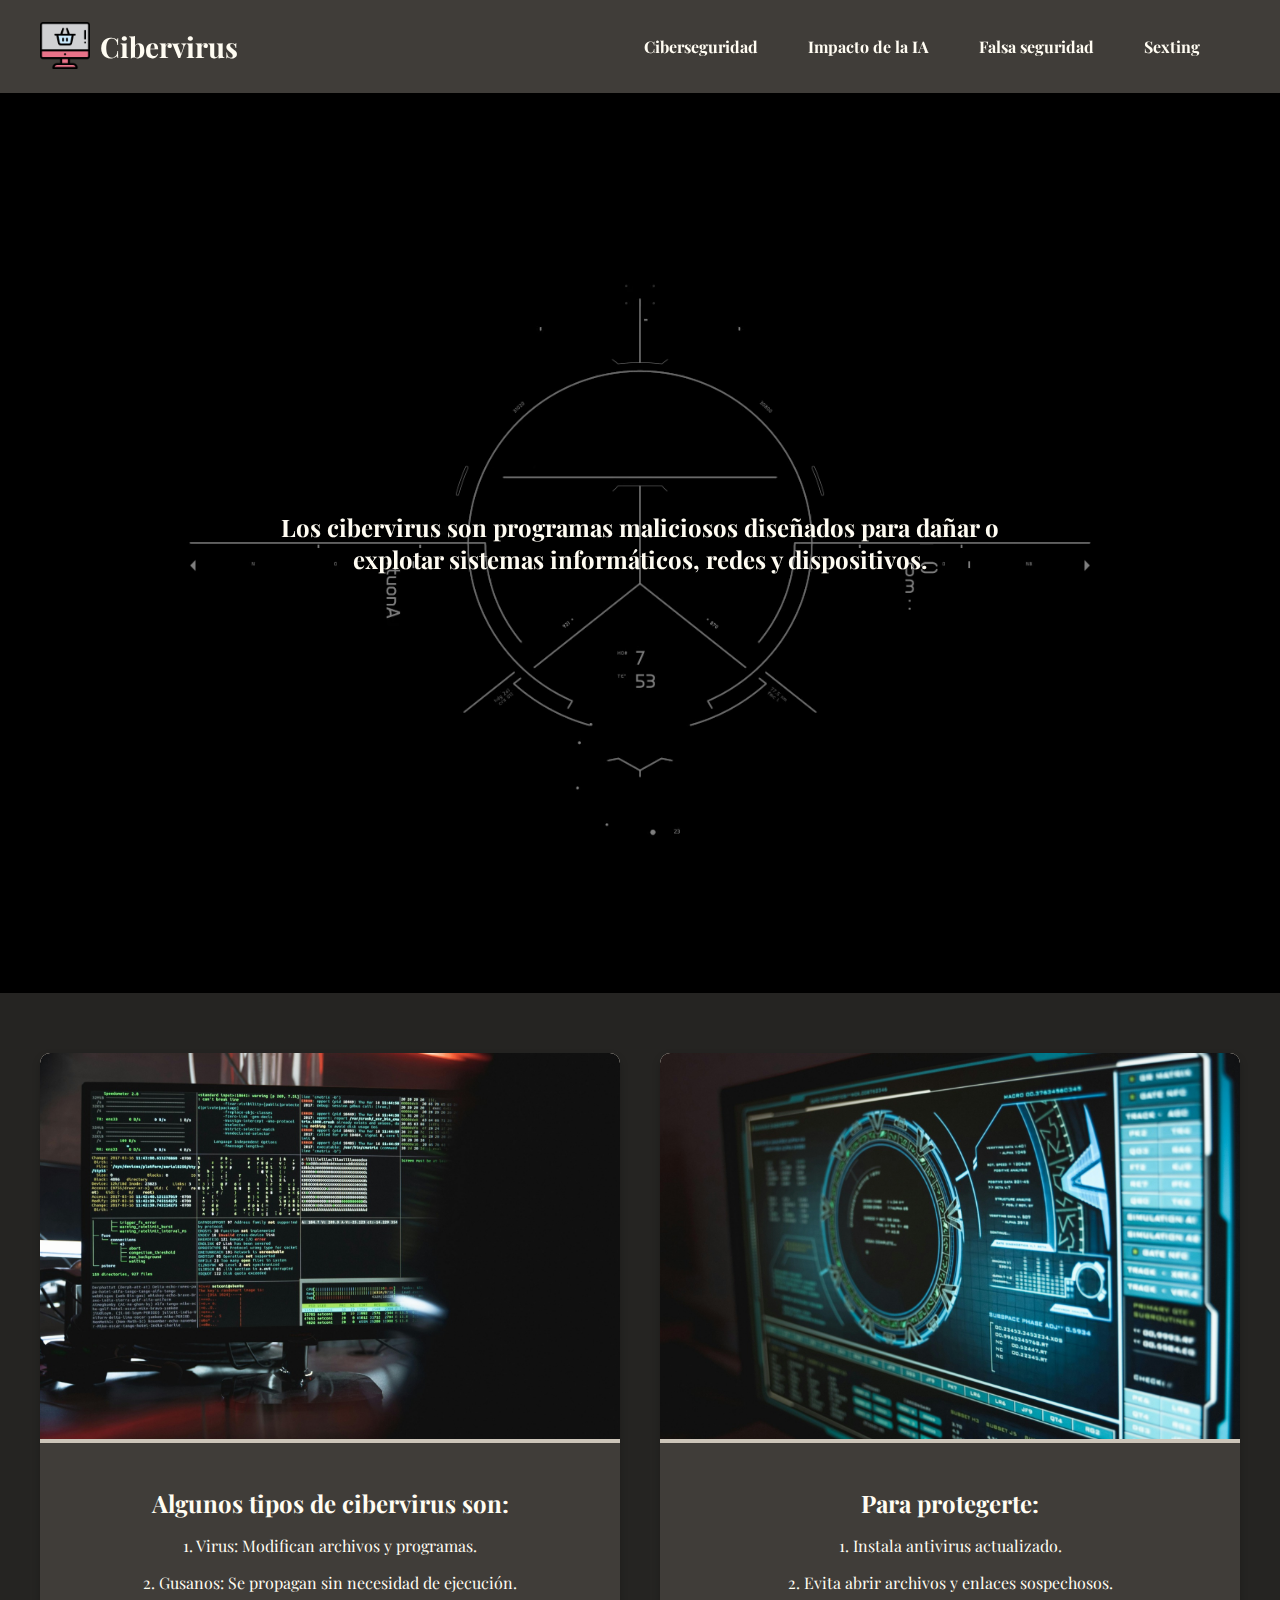
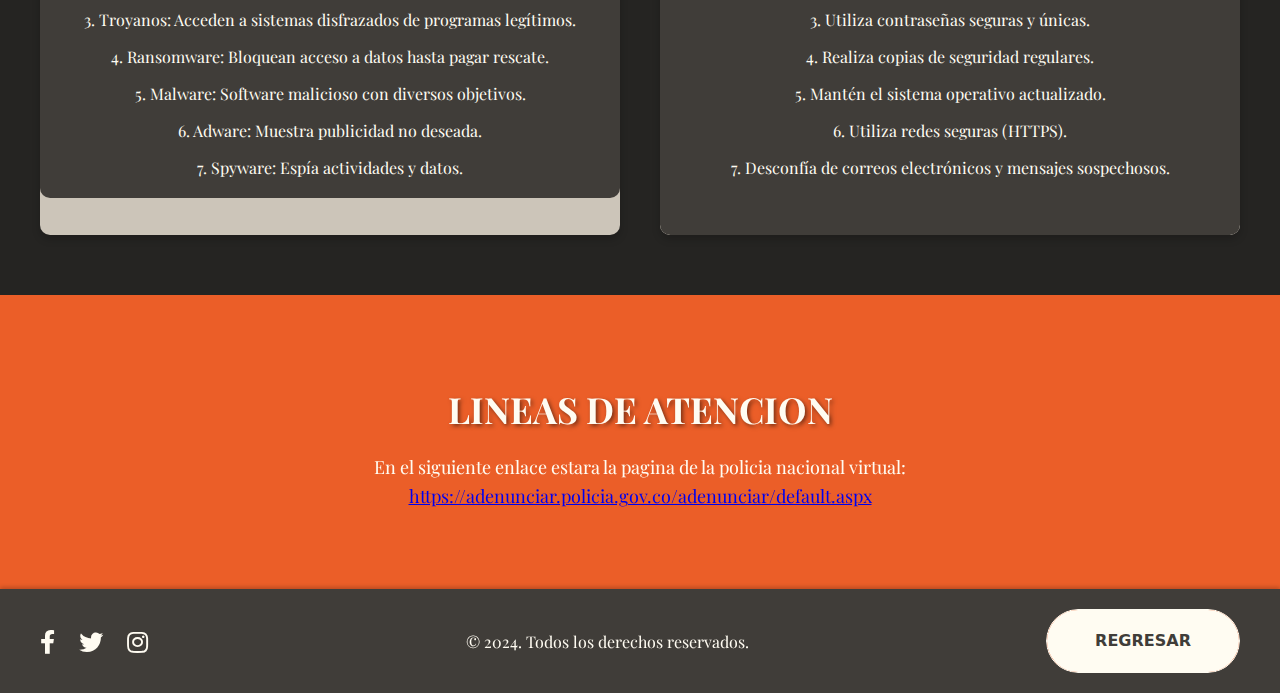
<file: foto4.html>
<!DOCTYPE html>
<html lang="en">
<head>
    <meta charset="UTF-8">
    <meta name="viewport" content="width=device-width, initial-scale=1.0">
    <title>Ciber-Pro</title>
    <link rel="stylesheet" href="https://cdnjs.cloudflare.com/ajax/libs/font-awesome/5.15.3/css/all.min.css">
    <link rel="stylesheet" href="foto4.css">
    <link href="https://fonts.googleapis.com/css2?family=Playfair+Display:wght@400;700&display=swap" rel="stylesheet">
    <link rel="icon" type="image/x-icon" href="logo.ico">
</head>
<body>
    <header>
        <nav>
          <div class="logo">
            <img src="logo.ico" alt="Logo">
            <h1>Cibervirus</h1>
          </div>
          <ul>
            <li><a href="foto1.html">Ciberseguridad</a></li>
            <li><a href="foto2.html">Impacto de la IA</a></li>
            <li><a href="foto3.html">Falsa seguridad</a></li>
            <li><a href="foto5.html">Sexting</a></li>
            <li>
          </ul>
          <div class="hamburger-menu">
            <span></span>
            <span></span>
            <span></span>
          </div>
        </nav>
      </header>
      <main>
        <section class="hero">
            <video autoplay loop muted playsinline>
                <source src="videofondo4.mp4" type="video/mp4">
            </video>
            <div class="hero-content">
                <h2>Los cibervirus son programas maliciosos diseñados para dañar o explotar sistemas informáticos, redes y dispositivos.</h2>
                <p></p>
            </div>
        </section>
        <section class="gallery">
            <div class="photo-container">
                <div class="photo-box">
                    <div class="photo">
                        <img src="virus.jpeg" alt="Foto 1">
                    </div>
                    <div class="description">
                        <h3>Algunos tipos de cibervirus son:</p></h3>

                            1. Virus: Modifican archivos y programas.</p>
                            2. Gusanos: Se propagan sin necesidad de ejecución.</p>
                            3. Troyanos: Acceden a sistemas disfrazados de programas legítimos.</p>
                            4. Ransomware: Bloquean acceso a datos hasta pagar rescate.</p>
                            5. Malware: Software malicioso con diversos objetivos.</p>
                            6. Adware: Muestra publicidad no deseada.</p>
                            7. Spyware: Espía actividades y datos. 
                    </div>
                </div>
                <div class="photo-box">
                    <div class="photo">
                        <img src="antivirus.jpeg" alt="Foto 2">
                    </div>
                    <div class="description">
                        <h3>Para protegerte:</p></h3>

                            1. Instala antivirus actualizado.</p>
                            2. Evita abrir archivos y enlaces sospechosos.</p>
                            3. Utiliza contraseñas seguras y únicas.</p>
                            4. Realiza copias de seguridad regulares.</p>
                            5. Mantén el sistema operativo actualizado.</p>
                            6. Utiliza redes seguras (HTTPS).</p>
                            7. Desconfía de correos electrónicos y mensajes sospechosos.</p></p><br>
                </div>
            </div>
        </section>

        <section class="about">
            <div class="about-content">
                <h2> LINEAS DE ATENCION</h2>
                <p>En el siguiente enlace estara la pagina de la policia nacional virtual: 
                    <a target="_blank" href="https://adenunciar.policia.gov.co/adenunciar/default.aspx">https://adenunciar.policia.gov.co/adenunciar/default.aspx</a></p>
          </div>
        </section>
    </main>

    <footer>
        <div class="footer-content">
            <div class="social-icons">
                <a href="https://m.facebook.com/ICBFColombia/"><i class="fab fa-facebook-f"></i></a>
                <a href="https://x.com/proteccionponal?lang=es"><i class="fab fa-twitter"></i></a>
                <a href="https://www.instagram.com/fiscaliacol/?hl=es"><i class="fab fa-instagram"></i></a>
            </div>
            <p>&copy; 2024. Todos los derechos reservados.</p>
            <a href="index.html">
                <button class="btn-53">
                    <div class="original">REGRESAR</div>
                    <div class="letters">
                        <span>R</span>
                        <span>E</span>
                        <span>G</span>
                        <span>R</span>
                        <span>E</span>
                        <span>S</span>
                        <span>A</span>
                        <span>R</span>
                    </div>
                </button>
            </a>
        </div>
    </footer>
    <div id="bottom"></div>
</body>
</html>
</file>
<file: foto4.css>
/* Paleta de colores */
:root {
    --primary-color: #403D39;
    --secondary-color: #CCC5B9;
    --accent-color: #EB5E28;
    --text-color: #FFFCF2;
    --bg-color: #252422;
  }
  
  /* Fuentes */
  @import url('https://fonts.googleapis.com/css2?family=Playfair+Display:wght@400;700&display=swap');
  
  body {
    font-family: 'Playfair Display', serif;
    background-color: var(--bg-color);
    color: var(--text-color);
    margin: 0;
    padding: 0;
    overflow-x: hidden;
  }
  
  /* Encabezado */
  header {
    background-color: var(--primary-color);
    color: var(--text-color);
    padding: 20px;
    position: sticky;
    top: 0;
    z-index: 100;
    box-shadow: 0 2px 4px rgba(0, 0, 0, 0.2);
  }
  
  /* Navegación */
  nav {
    display: flex;
    justify-content: space-between;
    align-items: center;
    max-width: 1200px;
    margin: 0 auto;
  }
  
  .logo {
    display: flex;
    align-items: center;
  }
  
  .logo img {
    height: 50px;
    margin-right: 10px;
  }
  
  .logo h1 {
    font-size: 28px;
    margin: 0;
    animation: fadeInUp 0.5s ease;
  }
  
  nav ul {
    list-style: none;
    display: flex;
    align-items: center;
  }
  
  nav ul li {
    margin-left: 30px;
    position: relative;
  }
  
  nav ul li a {
    color: var(--text-color);
    text-decoration: none;
    position: relative;
    padding: 5px 10px;
    transition: color 0.3s ease;
    font-weight: 700;
  }
  
  nav ul li a::before {
    content: "";
    position: absolute;
    bottom: 0;
    left: 0;
    width: 100%;
    height: 2px;
    background-color: var(--accent-color);
    transform: scaleX(0);
    transform-origin: left;
    transition: transform 0.3s ease;
  }
  
  nav ul li a:hover::before {
    transform: scaleX(1);
  }
  
  .search-icon {
    font-size: 20px;
    cursor: pointer;
  }
  
  .search-form {
    position: absolute;
    top: 100%;
    right: 0;
    background-color: var(--primary-color);
    padding: 10px;
    border-radius: 5px;
    box-shadow: 0 2px 4px rgba(0, 0, 0, 0.2);
    display: none;
    animation: fadeInDown 0.3s ease;
  }
  
  .search-form.active {
    display: block;
  }
  
  .search-form input[type="text"] {
    padding: 5px;
    border: none;
    border-radius: 3px;
  }
  
  .search-form button[type="submit"] {
    padding: 5px 10px;
    background-color: var(--accent-color);
    color: var(--text-color);
    border: none;
    border-radius: 3px;
    cursor: pointer;
  }
  
  .hamburger-menu {
    display: none;
    cursor: pointer;
  }
  
  .hamburger-menu span {
    display: block;
    width: 25px;
    height: 3px;
    background-color: var(--text-color);
    margin-bottom: 5px;
    transition: transform 0.3s ease;
  }
  
  @keyframes fadeInUp {
    from {
      opacity: 0;
      transform: translateY(20px);
    }
    to {
      opacity: 1;
      transform: translateY(0);
    }
  }
  
  @keyframes fadeInDown {
    from {
      opacity: 0;
      transform: translateY(-20px);
    }
    to {
      opacity: 1;
      transform: translateY(0);
    }
  }
  
  /* Héroe */
  .hero {
    height: 100vh;
    display: flex;
    justify-content: center;
    align-items: center;
    position: relative;
    overflow: hidden;
  }
  
  .hero video {
    position: absolute;
    top: 0;
    left: 0;
    width: 100%;
    height: 100%;
    object-fit: cover;
    z-index: -1;
  }
  
  .hero::after {
    content: "";
    position: absolute;
    top: 0;
    left: 0;
    width: 100%;
    height: 100%;
    background: rgba(0, 0, 0, 0.5);
    z-index: 0;
  }
  
  .hero-content {
    text-align: center;
    color: var(--text-color);
    z-index: 1;
    max-width: 800px;
  }
  
  .hero-content h1 {
    font-size: 64px;
    margin-bottom: 20px;
    text-shadow: 2px 2px 4px rgba(0, 0, 0, 0.5);
  }
  
  .hero-description {
    font-size: 24px;
    text-shadow: 2px 2px 4px rgba(0, 0, 0, 0.5);
    margin-bottom: 40px;
  }
  
  .btn-hero {
    display: inline-block;
    background-color: var(--accent-color);
    color: var(--text-color);
    padding: 12px 30px;
    border-radius: 30px;
    text-decoration: none;
    font-weight: bold;
    transition: background-color 0.3s ease;
    box-shadow: 0 4px 8px rgba(0, 0, 0, 0.3);
  }
  
  .btn-hero:hover {
    background-color: var(--primary-color);
    box-shadow: 0 6px 12px rgba(0, 0, 0, 0.5);
  }
  
  /* Galería */
  .gallery {
    padding: 60px 0;
  }
  
  .photo-container {
    display: grid;
    grid-template-columns: repeat(auto-fit, minmax(350px, 1fr));
    grid-gap: 40px;
    max-width: 1200px;
    margin: 0 auto;
  }
  
  .photo-box {
    background-color: var(--secondary-color);
    border-radius: 10px;
    box-shadow: 0 4px 8px rgba(0, 0, 0, 0.2);
    overflow: hidden;
    position: relative;
    transition: transform 0.3s ease;
  }
  
  .photo-box:hover {
    transform: translateY(-10px);
  }
  
  .photo {
    overflow: hidden;
    border-radius: 10px 10px 0 0;
    position: relative;
  }
  
  .photo img {
    max-width: 100%;
    height: auto;
    transition: transform 0.3s ease;
  }
  
  .photo:hover img {
    transform: scale(1.1);
  }
  
  .photo::before {
    content: "";
    position: absolute;
    top: 0;
    left: 0;
    width: 100%;
    height: 100%;
    background-color: rgba(0, 0, 0, 0.5);
    opacity: 0;
    transition: opacity 0.3s ease;
    z-index: 1;
  }
  
  .photo:hover::before {
    opacity: 1;
  }
  
  .description {
    background-color: var(--primary-color);
    color: var(--text-color);
    padding: 20px;
    text-align: center;
    border-radius: 0 0 10px 10px;
    position: relative;
    z-index: 2;
  }
  
  .description h3 {
    font-size: 24px;
    margin-bottom: 10px;
  }
  
  .description p {
    font-size: 16px;
  }
  
  /* Acerca de */
  .about {
    background-color: var(--accent-color);
    color: var(--text-color);
    padding: 60px 0;
    text-align: center;
  }
  
  .about-content {
    max-width: 800px;
    margin: 0 auto;
  }
  
  .about h2 {
    font-size: 36px;
    margin-bottom: 20px;
    text-shadow: 2px 2px 4px rgba(0, 0, 0, 0.5);
  }
  
  .about p {
    font-size: 18px;
    line-height: 1.6;
  }
  
  /* Pie de página */
  footer {
    background-color: var(--primary-color);
    color: var(--text-color);
    padding: 20px;
    box-shadow: 0 -2px 4px rgba(0, 0, 0, 0.2);
  }
  
  .footer-content {
    max-width: 1200px;
    margin: 0 auto;
    display: flex;
    justify-content: space-between;
    align-items: center;
  }
  
  .social-icons a {
    color: var(--text-color);
    font-size: 24px;
    margin-right: 20px;
    transition: color 0.3s ease;
  }
  
  .social-icons a:hover {
    color: var(--accent-color);
  }
  
  /* Animaciones */
  @keyframes fadeIn {
    from {
      opacity: 0;
    }
    to {
      opacity: 1;
    }
  }
  
  .photo-box, .about {
    animation: fadeIn 1s ease;
  }
  
  /* Efectos */
  .description p {
    opacity: 0;
    transform: translateY(20px);
    transition: opacity 0.3s ease, transform 0.3s ease;
  }
  
  .photo-box:hover .description p {
    opacity: 1;
    transform: translateY(0);
    transition-delay: 0.1s;
  }
  
  /* Estilos para el botón */
  .btn-53,
  .btn-53 *,
  .btn-53 :after,
  .btn-53 :before,
  .btn-53:after,
  .btn-53:before {
    border: 0 solid;
    box-sizing: border-box;
  }
  
  .btn-53 {
    -webkit-tap-highlight-color: transparent;
    -webkit-appearance: button;
    background-color: var(--accent-color);
    background-image: none;
    color: var(--text-color);
    cursor: pointer;
    font-family: ui-sans-serif, system-ui, -apple-system, BlinkMacSystemFont,
      Segoe UI, Roboto, Helvetica Neue, Arial, Noto Sans, sans-serif,
      Apple Color Emoji, Segoe UI Emoji, Segoe UI Symbol, Noto Color Emoji;
    font-size: 100%;
    line-height: 1.5;
    margin: 0;
    -webkit-mask-image: -webkit-radial-gradient(#000, #fff);
    padding: 0;
  }
  
  .btn-53:disabled {
    cursor: default;
  }
  
  .btn-53:-moz-focusring {
    outline: auto;
  }
  
  .btn-53 svg {
    display: block;
    vertical-align: middle;
  }
  
  .btn-53 [hidden] {
    display: none;
  }
  
  .btn-53 {
    border: 1px solid;
    border-radius: 999px;
    box-sizing: border-box;
    display: block;
    font-weight: 900;
    overflow: hidden;
    padding: 1.2rem 3rem;
    position: relative;
    text-transform: uppercase;
  }
  
  .btn-53 .original {
    background: var(--text-color);
    color: var(--primary-color);
    display: grid;
    inset: 0;
    place-content: center;
    position: absolute;
    transition: transform 0.2s cubic-bezier(0.87, 0, 0.13, 1);
  }
  
  .btn-53:hover .original {
    transform: translateY(100%);
  }
  
  .btn-53 .letters {
    display: inline-flex;
  }
  
  .btn-53 span {
    opacity: 0;
    transform: translateY(-15px);
    transition: transform 0.2s cubic-bezier(0.87, 0, 0.13, 1), opacity 0.2s;
  }
  
  .btn-53 span:nth-child(2n) {
    transform: translateY(15px);
  }
  
  .btn-53:hover span {
    opacity: 1;
    transform: translateY(0);
  }
  
  .btn-53:hover span:nth-child(2) {
    transition-delay: 0.1s;
  }
  
  .btn-53:hover span:nth-child(3) {
    transition-delay: 0.2s;
  }
  
  .btn-53:hover span:nth-child(4) {
    transition-delay: 0.3s;
  }
  
  .btn-53:hover span:nth-child(5) {
    transition-delay: 0.4s;
  }
  
  .btn-53:hover span:nth-child(6) {
    transition-delay: 0.5s;
  }
  
  /* Responsive */
  @media (max-width: 768px) {
    .hero-content h1 {
      font-size: 36px;
    }
  
    .hero-content p {
      font-size: 18px;
    }
  
    .photo-container {
      grid-template-columns: repeat(auto-fit, minmax(250px, 1fr));
    }
  
    .description h3 {
      font-size: 20px;
    }
  
    .description p {
      font-size: 14px;
    }
  
    .about h2 {
      font-size: 30px;
    }
  
    .about p {
      font-size: 16px;
    }
  
    nav ul {
      display: none;
    }
  
    .hamburger-menu {
      display: block;
    }
  }
</file>
